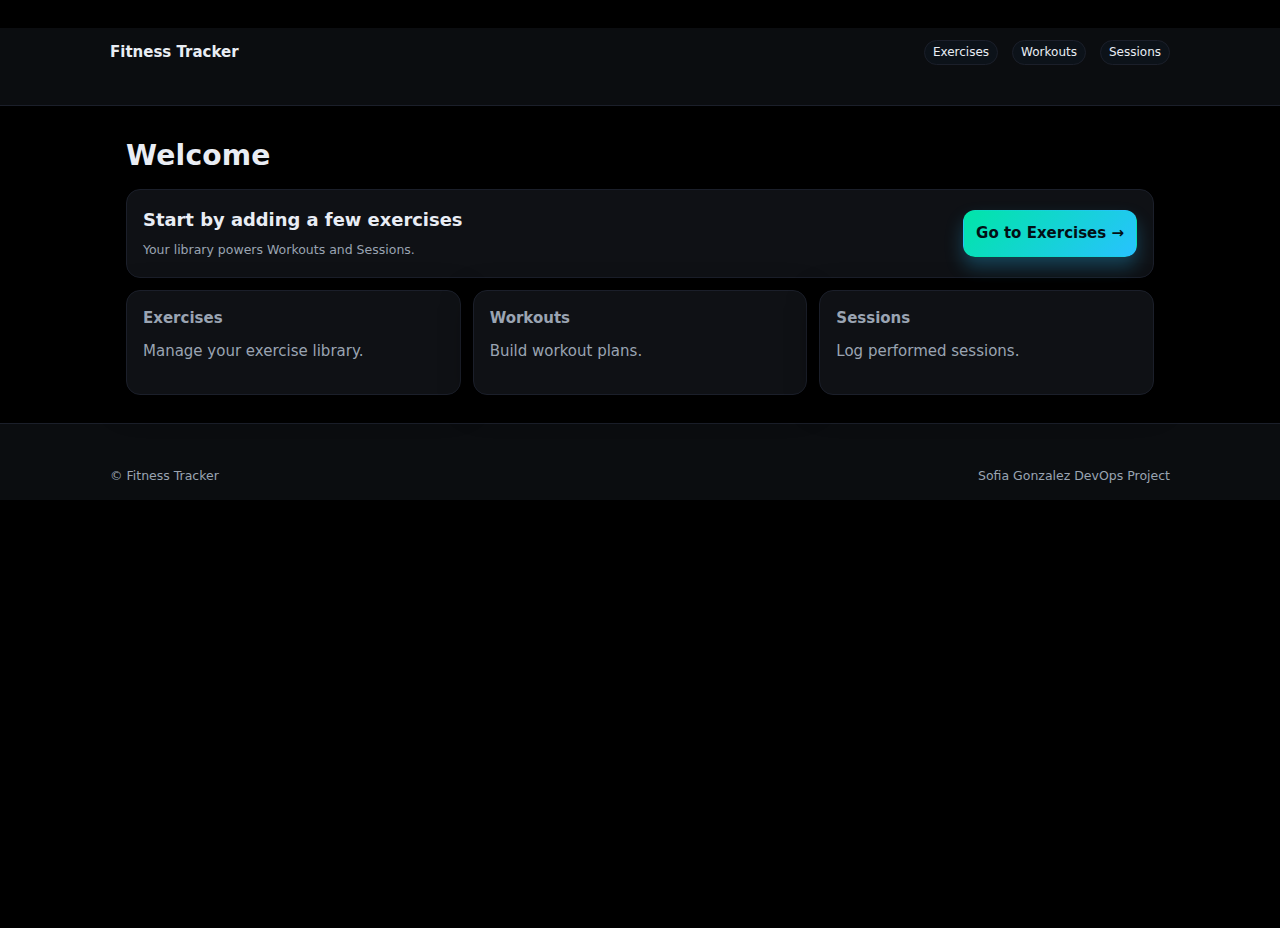
<file: templates/index.html>
<!doctype html>
<html lang="en">
<head>
  <meta charset="utf-8" />
  <title>Home · Fitness Tracker</title>
  <meta name="viewport" content="width=device-width, initial-scale=1" />
  <link rel="stylesheet" href="/static/styles.css?v=dev9" />
</head>
<body>
<header class="site-header">
  <nav class="wrap nav">
    <a href="/" style="font-weight:800">Fitness Tracker</a>
    <span style="flex:1"></span>
    <a href="/exercises" class="badge">Exercises</a>
    <a href="/workouts" class="badge">Workouts</a>
    <a href="/sessions" class="badge">Sessions</a>
  </nav>
</header>

<main class="wrap">
  <h1>Welcome</h1>

  <!-- Hero CTA -->
  <section class="card fade-in" style="margin-top:12px">
    <div class="row" style="align-items:center">
      <div class="form-item" style="grid-column: span 9">
        <h2 style="color:#e9edf4; margin:0 0 4px">Start by adding a few exercises</h2>
        <small class="hint">Your library powers Workouts and Sessions.</small>
      </div>
      <div class="form-item" style="grid-column: span 3; text-align:right">
        <a href="/exercises"><button class="primary">Go to Exercises →</button></a>
      </div>
    </div>
  </section>

  <!-- Feature cards -->
  <section class="row" style="margin-top:12px">
    <a class="card" href="/exercises" style="grid-column: span 4; display:block">
      <h3>Exercises</h3>
      <p class="hint" style="margin-top:6px">Manage your exercise library.</p>
    </a>

    <a class="card" href="/workouts" style="grid-column: span 4; display:block">
      <h3>Workouts</h3>
      <p class="hint" style="margin-top:6px">Build workout plans.</p>
    </a>

    <a class="card" href="/sessions" style="grid-column: span 4; display:block">
      <h3>Sessions</h3>
      <p class="hint" style="margin-top:6px">Log performed sessions.</p>
    </a>
  </section>
</main>

<footer class="site-footer">
  <div class="wrap" style="display:flex; justify-content:space-between; padding:14px 0;">
    <small style="color:#9aa4b2">© Fitness Tracker</small>
    <small style="color:#9aa4b2">Sofia Gonzalez DevOps Project</small>
  </div>
</footer>
</body>
</html>
</file>
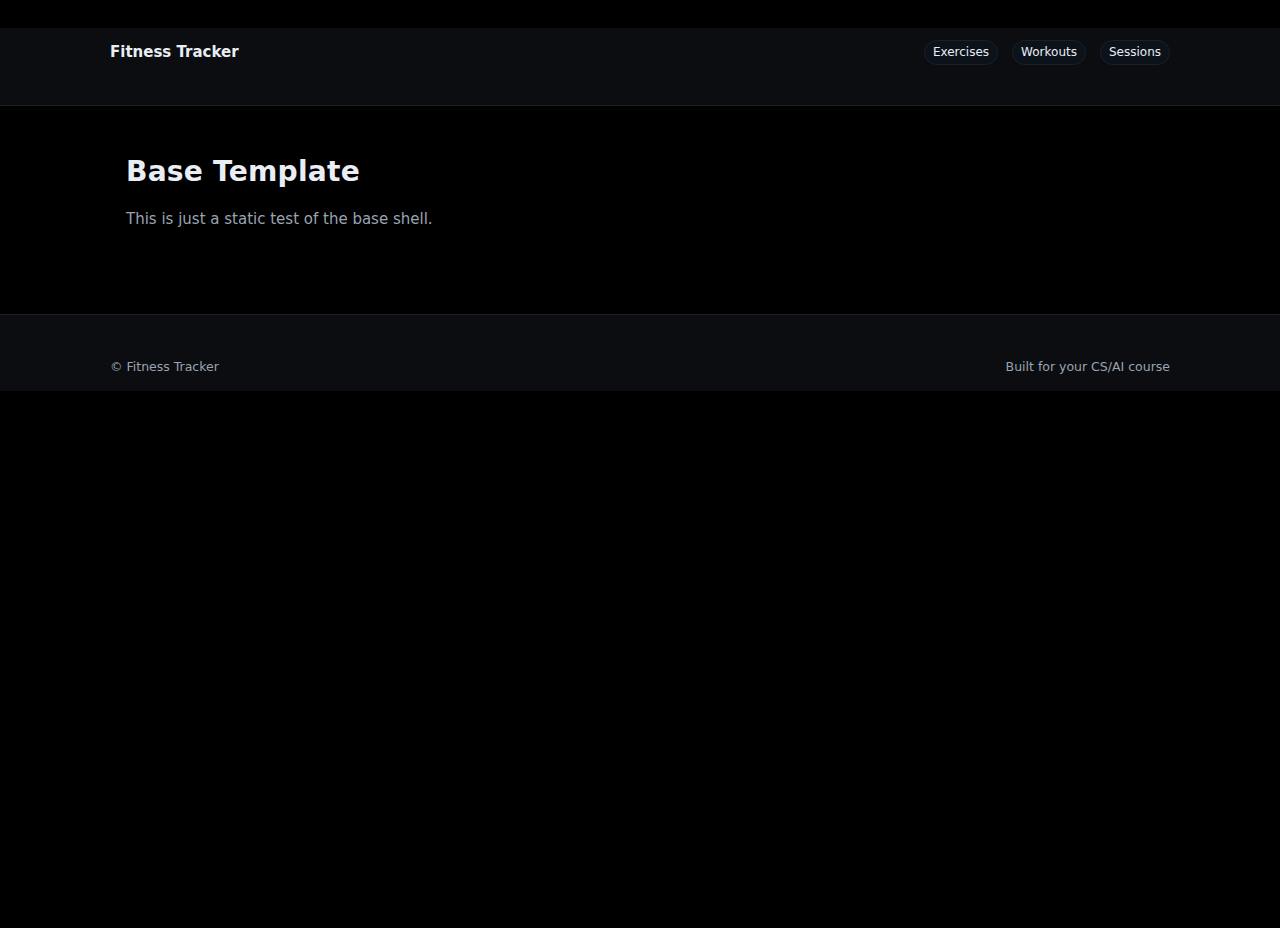
<file: templates/base.html>
<!doctype html>
<html lang="en">
<head>
  <meta charset="utf-8" />
  <title>Fitness Tracker</title>
  <meta name="viewport" content="width=device-width, initial-scale=1" />
  <link rel="stylesheet" href="/static/styles.css" />
</head>
<body>
  <header class="site-header">
    <nav class="wrap nav">
      <a href="/" style="font-weight:800">Fitness Tracker</a>
      <span style="flex:1"></span>
      <a href="/exercises" class="badge">Exercises</a>
      <a href="/workouts" class="badge">Workouts</a>
      <a href="/sessions" class="badge">Sessions</a>
    </nav>
  </header>

  <main class="wrap" style="padding-top:16px; padding-bottom:40px;">
    <h1>Base Template</h1>
    <p class="hint">This is just a static test of the base shell.</p>
  </main>

  <footer class="site-footer">
    <div class="wrap" style="display:flex; justify-content:space-between; padding:14px 0;">
      <small style="color:#9aa4b2">© Fitness Tracker</small>
      <small style="color:#9aa4b2">Built for your CS/AI course</small>
    </div>
  </footer>
</body>
</html>
</file>
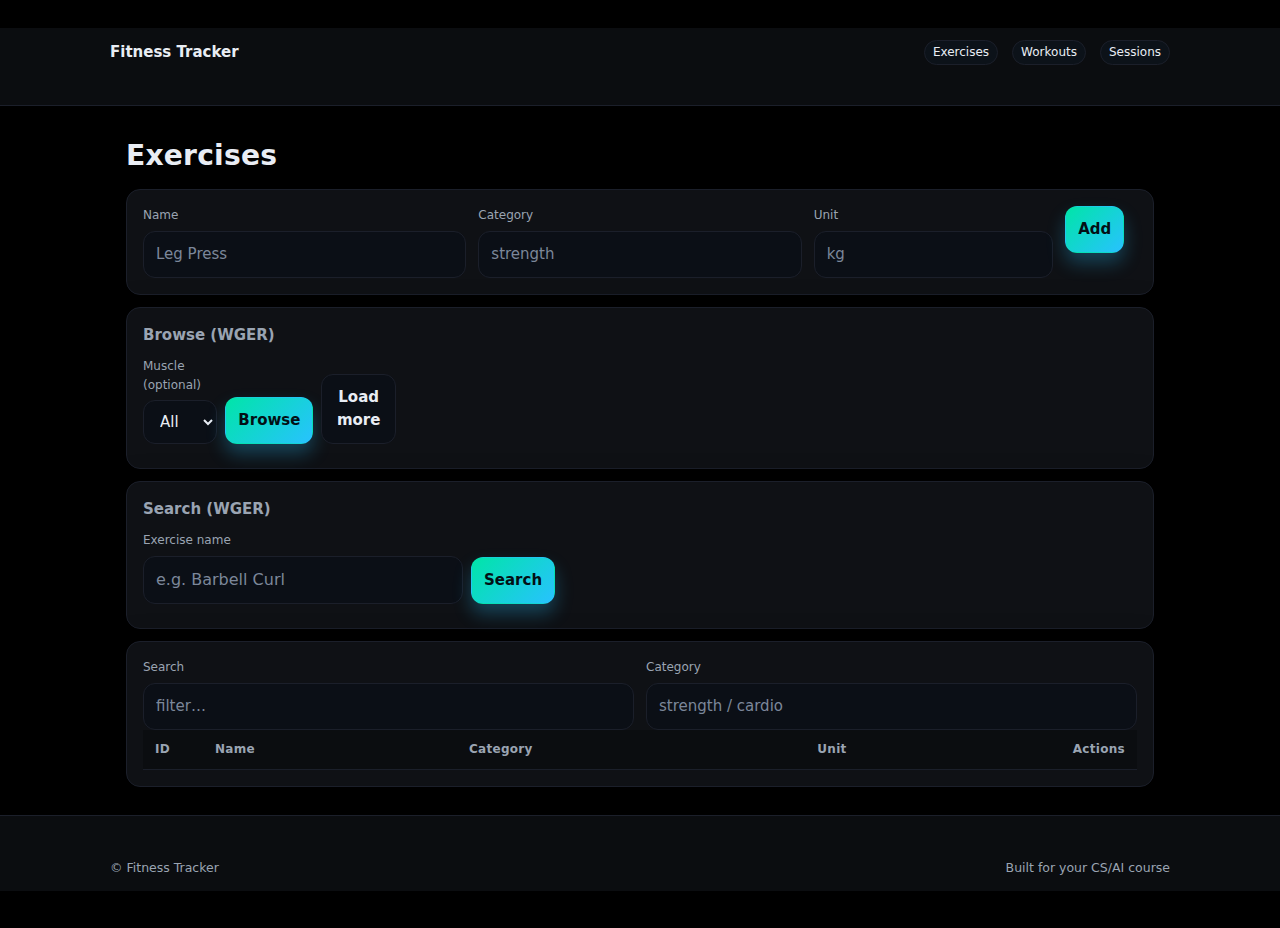
<file: templates/exercises.html>
<!doctype html>
<html lang="en">
<head>
  <meta charset="utf-8" />
  <title>Exercises · Fitness Tracker</title>
  <meta name="viewport" content="width=device-width, initial-scale=1" />
  <link rel="stylesheet" href="/static/styles.css" />
</head>
<body>
  <header class="site-header">
    <nav class="wrap nav">
      <a href="/" style="font-weight:800">Fitness Tracker</a>
      <span style="flex:1"></span>
      <a href="/exercises" class="badge">Exercises</a>
      <a href="/workouts" class="badge">Workouts</a>
      <a href="/sessions" class="badge">Sessions</a>
    </nav>
  </header>

  <main class="wrap">
    <h1>Exercises</h1>

    <section class="card fade-in" style="margin-top:12px">
      <div class="row">
        <div style="grid-column:span 4" class="form-item"><label>Name</label><input id="ex-name" placeholder="Leg Press"></div>
        <div style="grid-column:span 4" class="form-item"><label>Category</label><input id="ex-category" placeholder="strength"></div>
        <div style="grid-column:span 3" class="form-item"><label>Unit</label><input id="ex-unit" placeholder="kg"></div>
        <div style="grid-column:span 1" class="form-item"><button id="btn-add-exercise" class="primary">Add</button></div>
      </div>
    </section>

    <div class="card" style="margin-top:12px">
      <h3>Browse (WGER)</h3>
      <div class="row" style="gap:8px; align-items:flex-end">
        <div class="form-item" style="flex:1">
          <label>Muscle (optional)</label>
          <select id="browse-muscle">
            <option value="">All</option>
          </select>
        </div>
        <div class="form-item">
          <button id="browse-btn" type="button" class="primary">Browse</button>
        </div>
        <div class="form-item" style="margin-left:auto">
          <button id="browse-more" type="button">Load more</button>
        </div>
      </div>
      <div id="browse-results" style="margin-top:8px"></div>
    </div>

    <div class="card" style="margin-top:12px">
      <h3>Search (WGER)</h3>
      <div class="row" style="gap:8px; align-items:flex-end">
        <div class="form-item" style="flex:1">
          <label>Exercise name</label>
          <input id="external-q" placeholder="e.g. Barbell Curl" />
        </div>
        <div class="form-item">
          <button id="external-btn" type="button" class="primary">Search</button>
        </div>
      </div>
      <div id="external-results" style="margin-top:8px"></div>
    </div>
    <section class="card" style="margin-top:12px">
      <div class="row">
        <div style="grid-column:span 6" class="form-item"><label>Search</label><input id="ex-q" placeholder="filter…"></div>
        <div style="grid-column:span 6" class="form-item"><label>Category</label><input id="ex-cat-filter" placeholder="strength / cardio"></div>
      </div>
      <table id="ex-table">
        <thead>
          <tr>
            <th style="width:60px">ID</th>
            <th>Name</th>
            <th>Category</th>
            <th>Unit</th>
            <th class="right" style="width:120px">Actions</th>
          </tr>
        </thead>
        <tbody></tbody>
      </table>
    </section>
  </main>

  <footer class="site-footer">
    <div class="wrap" style="display:flex; justify-content:space-between; padding:14px 0;">
      <small style="color:#9aa4b2">© Fitness Tracker</small>
      <small style="color:#9aa4b2">Built for your CS/AI course</small>
    </div>
  </footer>

  <script src="/static/exercises.js?v=dev1"></script>
  <script>console.log('exercises.js tag inserted');</script>
</body>
</html>
</file>
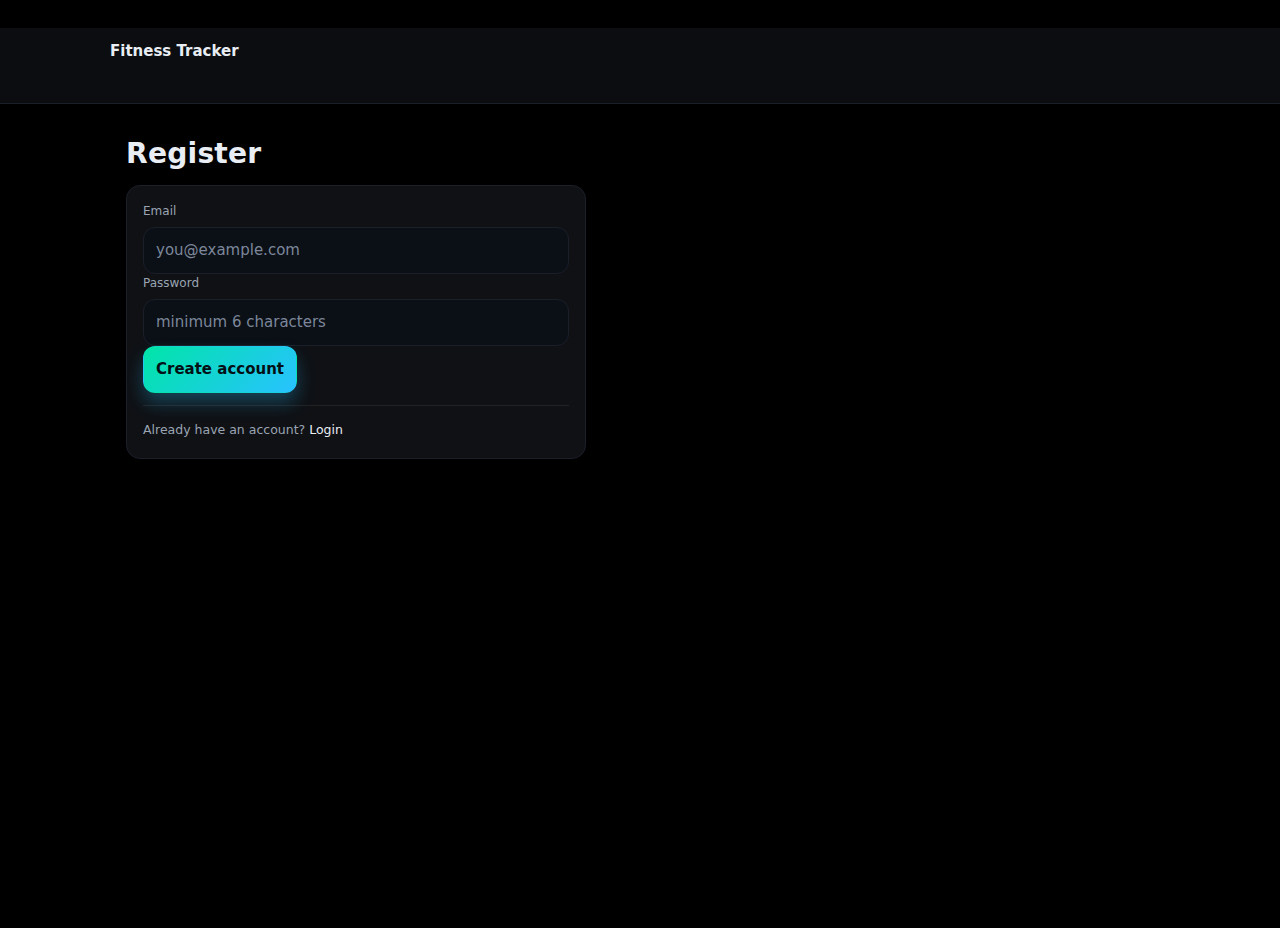
<file: templates/register.html>
<!doctype html>
<html>
<head>
  <meta charset="utf-8" />
  <title>Register · Fitness Tracker</title>
  <meta name="viewport" content="width=device-width, initial-scale=1" />
  <link rel="stylesheet" href="/static/styles.css" />
</head>
<body>
<header class="site-header">
  <nav class="wrap nav">
    <a href="/" style="font-weight:800">Fitness Tracker</a>
  </nav>
</header>

<main class="wrap">
  <h1>Register</h1>
  <form id="reg-form" class="card" style="max-width:460px">
    <div class="form-item">
      <label>Email</label>
      <input id="reg-email" type="email" required placeholder="you@example.com" />
    </div>
    <div class="form-item">
      <label>Password</label>
      <input id="reg-pass" type="password" required minlength="6" placeholder="minimum 6 characters" />
    </div>
    <div class="form-item">
      <button class="primary" type="submit">Create account</button>
    </div>
    <hr style="border:none;border-top:1px solid #222;margin:12px 0">
    <small class="hint">Already have an account? <a href="/login">Login</a></small>
  </form>
</main>

<script type="module" src="/static/auth.js?v=prod1"></script>
</body>
</html>
</file>
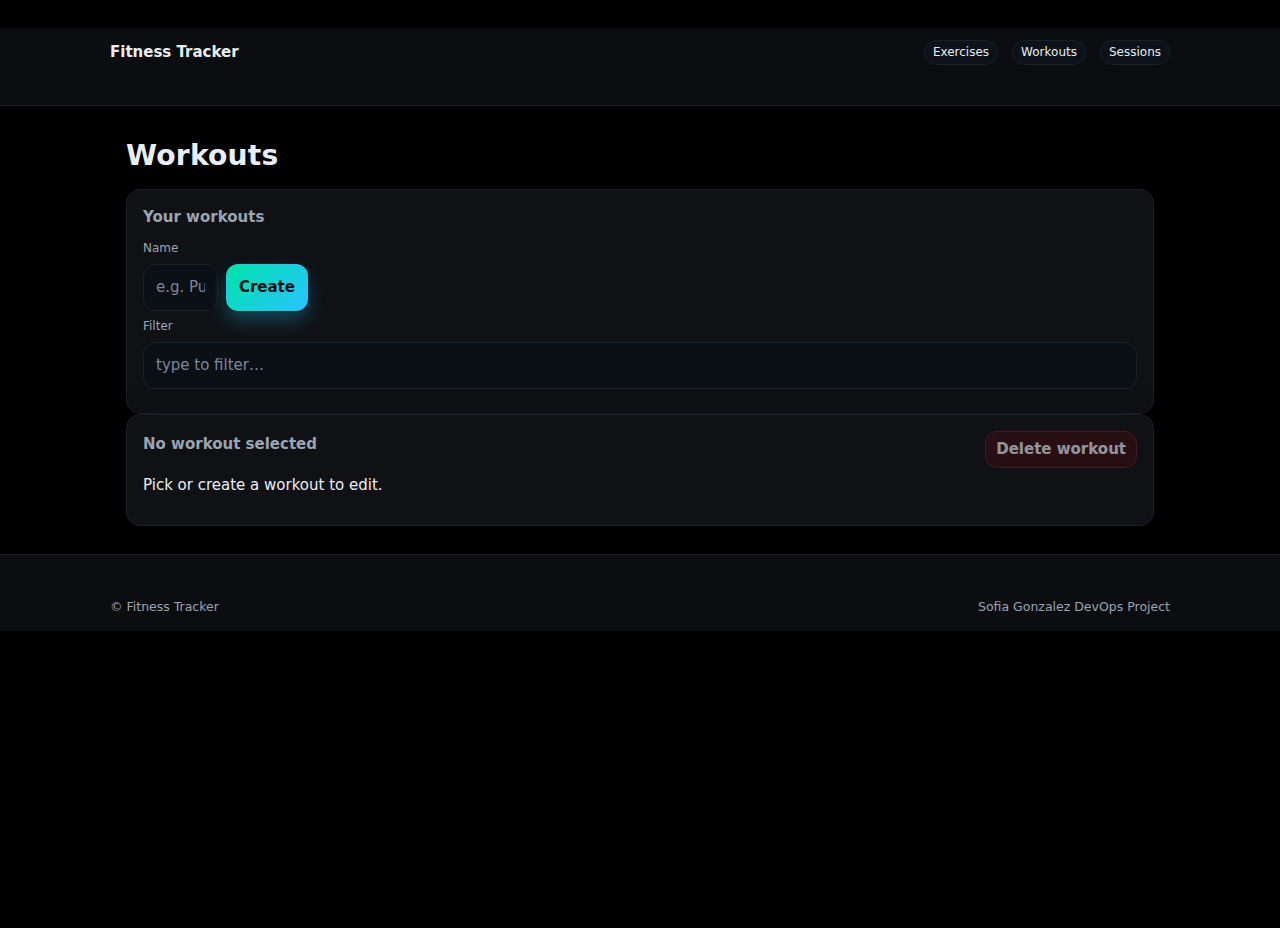
<file: templates/workouts.html>
<!doctype html>
<html lang="en">
<head>
  <meta charset="utf-8" />
  <title>Workouts · Fitness Tracker</title>
  <meta name="viewport" content="width=device-width, initial-scale=1" />
  <link rel="stylesheet" href="/static/styles.css?v=dev8">
</head>
<body>
<header class="site-header">
  <nav class="wrap nav">
    <a href="/" style="font-weight:800">Fitness Tracker</a>
    <span style="flex:1"></span>
    <a href="/exercises" class="badge">Exercises</a>
    <a href="/workouts" class="badge">Workouts</a>
    <a href="/sessions" class="badge">Sessions</a>
  </nav>
</header>

<main class="wrap">
  <h1>Workouts</h1>

  <div class="grid" style="margin-top:12px">
  
    <section class="card">
      <h3>Your workouts</h3>
      <div class="row" style="gap:8px; align-items:flex-end">
        <div class="form-item" style="flex:1">
          <label>Name</label>
          <input id="wo-new-name" placeholder="e.g. Push Day A" />
        </div>
        <div class="form-item">
          <button id="wo-create" class="primary">Create</button>
        </div>
      </div>

      <div class="form-item" style="margin-top:6px">
        <label>Filter</label>
        <input id="wo-filter" placeholder="type to filter…" />
      </div>

      <div id="wo-list" class="list" style="margin-top:8px"></div>
    </section>


    <section class="card">
      <div style="display:flex; align-items:center; justify-content:space-between; gap:8px">
        <h3 id="wo-title">No workout selected</h3>
        <div>
          <button id="wo-delete" class="btn-small danger" disabled>Delete workout</button>
        </div>
      </div>

      <div id="wo-empty" class="muted" style="margin:6px 0 12px">Pick or create a workout to edit.</div>

      <!-- Add item -->
      <div id="wo-editor" style="display:none">
        <div class="row" style="gap:8px; align-items:end">
          <div class="form-item" style="grid-column: span 6">
            <label>Exercise</label>
            <select id="item-ex-select"><option value="">Choose…</option></select>
          </div>
          <div class="form-item" style="grid-column: span 2">
            <label>Sets</label><input id="item-sets" type="number" min="1" placeholder="3" />
          </div>
          <div class="form-item" style="grid-column: span 2">
            <label>Reps</label><input id="item-reps" type="number" min="1" placeholder="10" />
          </div>
          <div class="form-item" style="grid-column: span 2">
            <label>Weight</label><input id="item-weight" type="number" step="0.5" placeholder="kg/lb" />
          </div>
          <div class="form-item" style="grid-column: span 12">
            <button id="item-add" class="primary" type="button">Add to workout</button>
          </div>
        </div>

        <!-- Items table -->
        <table id="items-table" class="tight" style="margin-top:10px">
          <thead>
            <tr>
              <th style="width:50px">#</th>
              <th>Exercise</th>
              <th>Planned</th>
              <th style="width:90px" class="right">Actions</th>
            </tr>
          </thead>
          <tbody></tbody>
        </table>

        <!-- Muscle map -->
        <div class="map-card">
          <h4>Muscle map</h4>
          <div class="legend">
            <span class="dot primary"></span><small>Primary</small>
            <span class="dot secondary"></span><small>Secondary</small>
          </div>
        
          <div class="map-wrap">
            <div class="bodyimg front">
              <span class="tag">Front</span>
              <img id="body-front" src="/static/img/body-front.png" alt="Body Front" />
              <canvas id="front-canvas"></canvas>
            </div>
        
            <div class="bodyimg back">
              <span class="tag">Back</span>
              <img id="body-back" src="/static/img/body-back.png" alt="Body Back" />
              <canvas id="back-canvas"></canvas>
            </div>
        
            <div class="map-meta">
              <div class="chips" id="chips-primary"></div>
              <div class="chips" id="chips-secondary"></div>
              <small class="muted" id="map-note">Add items to see muscles.</small>
            </div>
          </div>
        </div>
    </section>
  </div>
</main>

<footer class="site-footer">
  <div class="wrap" style="display:flex; justify-content:space-between; padding:14px 0;">
    <small style="color:#9aa4b2">© Fitness Tracker</small>
    <small style="color:#9aa4b2">Sofia Gonzalez DevOps Project</small>
  </div>
</footer>

<script src="/static/workouts.js?v=dev8"></script>

</body>
</html>
</file>
<file: static/styles.css>
/*exercises*/
.tabs {
  display: flex;
  gap: 6px;
  margin: 6px 0 10px;
}

.tab {
  padding: 6px 10px;
  border-radius: 8px;
  border: 1px solid var(--line, #334);
  background: #111;
  cursor: pointer;
}

.tab.active {
  background: #1c2430;
  border-color: #2c9fed;
}

.pane {
  display: none;
}

.pane.active {
  display: block;
}

.spinner {
  display: inline-block;
  width: 16px;
  height: 16px;
  border: 2px solid #999;
  border-top-color: transparent;
  border-radius: 50%;
  animation: spin 0.8s linear infinite;
  vertical-align: middle;
  margin-right: 6px;
}

@keyframes spin {
  to {
    transform: rotate(360deg);
  }
}


/*workouts*/

* { box-sizing: border-box; }
html, body { height: 100%; }

body {
  margin: 0;
  background: #000;
  color: #e9edf4;
  font: 15px/1.55 ui-sans-serif, system-ui, -apple-system, "Segoe UI", Roboto, "Helvetica Neue", Arial;
  -webkit-font-smoothing: antialiased;
  text-rendering: optimizeLegibility;
}

h1, h2, h3 { margin: 0 0 .6rem; }
h1 { font-size: clamp(24px,2.2vw,34px); font-weight: 700; letter-spacing: .2px; }
h2 { font-size: clamp(16px,1.4vw,20px); color: #9aa4b2; font-weight: 600; }
h3 { font-size: 15px; color: #9aa4b2; font-weight: 600; }

.wrap { max-width: 1060px; margin: 28px auto; padding: 0 16px; }
.hide { display: none; }

/* ——— Cards / Layout ——— */
.card {
  background: #0f1115;
  border: 1px solid #1b1f2a;
  border-radius: 14px;
  padding: 16px;
  box-shadow: 0 8px 30px rgba(0,0,0,.5);
  overflow: visible; /* allow native select popup */
}

.row { display: grid; grid-template-columns: repeat(12,1fr); gap: 12px; }
@media (max-width: 900px){ .row { grid-template-columns: repeat(6,1fr); } }
@media (max-width: 640px){ .row { grid-template-columns: repeat(2,1fr); } }

.site-header {
  position: sticky; top: 0; z-index: 50;
  backdrop-filter: blur(10px);
  border-bottom: 1px solid #1b1f2a;
  background: #0b0d10;
}
.site-footer { border-top: 1px solid #1b1f2a; background: #0b0d10; }
.nav { display: flex; align-items: center; gap: 14px; padding: 12px 0; }

/* ——— Links / Badges / Chips ——— */
a { color: #e9edf4; text-decoration: none; }
a:hover { text-decoration: underline; }

.badge {
  display: inline-block;
  padding: 2px 8px;
  border-radius: 999px;
  font-size: 12px;
  background: #0c1219;
  border: 1px solid #1b1f2a;
  color: #e9edf4;
}

.chip {
  display: inline-block;
  padding: 6px 10px;
  border-radius: 999px;
  border: 1px solid #1b1f2a;
  background: #0b0f16;
  cursor: pointer;
}
.chip.active {
  background: linear-gradient(135deg,#00e5a8,#28c2ff);
  color: #031015;
  border-color: transparent;
}

/* ——— Forms ——— */
label { display: block; font-size: 12px; color: #9aa4b2; margin: 0 0 6px; }

.form-item input {
  width: 100%;
  box-sizing: border-box;
}

input, select, button { font: inherit; }

input, select {
  width: 100%;
  padding: 11px 12px;
  border-radius: 12px;
  border: 1px solid #1b1f2a;
  background: #0b0f16;
  color: #e9edf4;
  outline: none;
  transition: border-color .15s, box-shadow .15s, background .15s;
}
input::placeholder { color: #7c879a; }
input:focus, select:focus {
  border-color: #28c2ff;
  box-shadow: 0 0 0 3px rgba(40,194,255,.35);
}

/* keep native dropdown usable */
#item-ex-select { position: relative; z-index: 10; pointer-events: auto; }
/* just in case a sibling overlaps */
#item-add { position: relative; z-index: 1; }

/* ——— Buttons ——— */
button {
  padding: 11px 12px;
  border-radius: 12px;
  border: 1px solid #1b1f2a;
  background: #0b0f16;
  color: #e9edf4;
  cursor: pointer;
  font-weight: 700;
  transition: transform .1s ease, filter .15s ease, background .2s ease;
}
button:hover { transform: translateY(-1px); }
button:active { transform: translateY(0); }
button:disabled { opacity: .6; cursor: not-allowed; }

.primary {
  background: linear-gradient(135deg,#00e5a8,#28c2ff);
  color: #031015;
  border-color: transparent;
  box-shadow: 0 10px 18px rgba(40,194,255,.28);
}
.primary:hover { filter: saturate(1.05) brightness(1.03); }

.warn {
  background: linear-gradient(135deg,#fca5a5,#ef4444);
  color: #2b0a0a;
  border-color: transparent;
  box-shadow: 0 10px 18px rgba(239,68,68,.28);
}

/* bring back the red pill buttons */
.btn-small { padding: 6px 10px; }
.danger {
  background:#3a0f12;
  border-color:#662126;
}

/* ——— Tables ——— */
table { width: 100%; border-collapse: collapse; }
thead th {
  position: sticky; top: 0; z-index: 1;
  text-align: left;
  font-size: 12px; font-weight: 800; letter-spacing: .3px;
  color: #9aa4b2;
  padding: 10px 12px;
  border-bottom: 1px solid #1b1f2a;
  background: #0b0d10; backdrop-filter: blur(6px);
}
tbody td { padding: 12px; border-bottom: 1px solid #1b1f2a; }
tbody tr:hover { background: #11141a; }
.right { text-align: right; }

/* ——— Utilities ——— */
.hint { color: #9aa4b2; font-weight: 400; }
.visually-hidden {
  position: absolute !important; height: 1px; width: 1px; overflow: hidden;
  clip: rect(1px,1px,1px,1px); white-space: nowrap;
}

.fade-in { animation: fade-in .25s ease both; }
@keyframes fade-in { from { opacity:0; transform: translateY(2px); } to { opacity:1; transform: none; } }

/* ——— Muscle Map ——— */
.map-wrap {
  display: flex;
  justify-content: center;
  align-items: flex-start;
  gap: 40px;
  flex-wrap: wrap;
}

.bodyimg{
  position:relative;          /* IMPORTANT: anchor for absolutely positioned dots/canvas */
  width:220px;                /* nice default width */
  flex:0 0 auto;
}
.bodyimg img{
  width:100%;
  height:auto;
  display:block;
}
.bodyimg .tag{
  position:absolute; top:8px; left:8px; font-size:12px;
  padding:2px 8px; border-radius:999px;
  background:#0b0f16cc; border:1px solid #1b1f2a;
}
.bodyimg canvas{
  position:absolute; inset:0; width:100%; height:100%;
  pointer-events:none;
}

.hotspot {
  background: transparent !important;
  box-shadow: none !important;
  opacity: .85;                 /* keep a nice glow later */
}

.hotspot.primary {
  background:#ff3b3b !important;
  box-shadow:0 0 24px rgba(255,59,59,.6), 0 0 8px rgba(255,59,59,.6) !important;
  opacity:.85;
}
.hotspot.secondary {
  background:#ffb347 !important;
  box-shadow:0 0 18px rgba(255,179,71,.6), 0 0 6px rgba(255,179,71,.6) !important;
  opacity:.8;
}

.lvl-1 { width:10%; height:10%; }
.lvl-2 { width:12%; height:12%; opacity:.8; }
.lvl-3 { width:14%; height:14%; opacity:.9; }
.lvl-4 { width:16%; height:16%; opacity:1; }

/* Legend dots */
.dot { width:10px; height:10px; border-radius:999px; display:inline-block; }
.dot.primary { background: #ff3b3b; }   /* vivid red */
.dot.secondary { background: #ffb347; } /* warm orange */


/* ——— Responsive ——— */
@media (max-width: 900px){
  .row { grid-template-columns: repeat(6,1fr); }
  .bodyimg { width: 200px; }
}
@media (max-width: 700px){
  .row { grid-template-columns: repeat(2,1fr); }
  .bodyimg { width: 180px; }
}


#external-q {
  min-width: 320px;   /* prevents it from collapsing */
  flex: 2;            /* takes more space relative to siblings */
  font-size: 1rem;    /* slightly bigger text */
}
</file>
